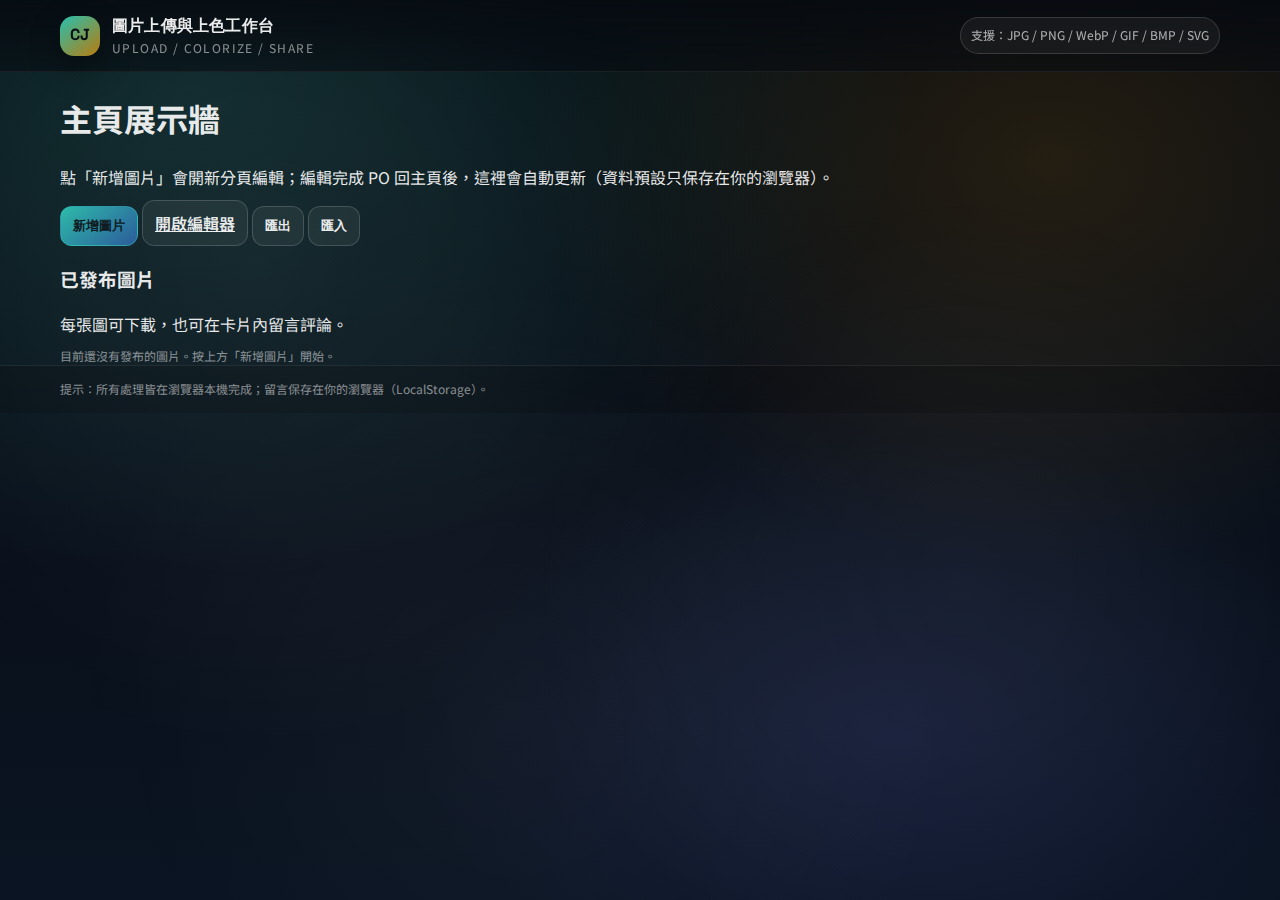
<file: index.html>
<!doctype html>
<html lang="zh-Hant">
  <head>
    <meta charset="utf-8" />
    <meta name="viewport" content="width=device-width, initial-scale=1" />
    <title>圖片上傳與上色工作台</title>
    <meta name="description" content="上傳圖片，選擇色系與顏色，為圖片上色並在頁面留言評論。" />

    <link rel="preconnect" href="https://fonts.googleapis.com" />
    <link rel="preconnect" href="https://fonts.gstatic.com" crossorigin />
    <link
      href="https://fonts.googleapis.com/css2?family=Noto+Sans+TC:wght@400;600&family=Space+Grotesk:wght@400;600&display=swap"
      rel="stylesheet"
    />
    <link rel="stylesheet" href="styles.css" />
  </head>
  <body>
    <div class="ambient" aria-hidden="true"></div>

    <header class="topbar">
      <div class="container">
        <div class="brand">
          <div class="brand__mark" aria-hidden="true">CJ</div>
          <div class="brand__text">
            <div class="brand__title">圖片上傳與上色工作台</div>
            <div class="brand__sub">Upload / Colorize / Share</div>
          </div>
        </div>

        <div class="topbar__meta">
          <div class="meta__pill">支援：JPG / PNG / WebP / GIF / BMP / SVG</div>
        </div>
      </div>
    </header>

    <main class="container home">
      <section class="hero">
        <div class="hero__text">
          <h1 class="hero__title">主頁展示牆</h1>
          <p class="hero__sub">點「新增圖片」會開新分頁編輯；編輯完成 PO 回主頁後，這裡會自動更新（資料預設只保存在你的瀏覽器）。</p>
        </div>
        <div class="hero__actions">
          <button id="newPostBtn" type="button" class="btn btn--primary">新增圖片</button>
          <a class="btn" href="editor.html" target="_blank" rel="noopener">開啟編輯器</a>
          <button id="exportBtn" type="button" class="btn">匯出</button>
          <button id="importBtn" type="button" class="btn">匯入</button>
        </div>
      </section>

      <input id="importFile" class="sr-only" type="file" accept="application/json" />

      <section class="gallery">
        <div class="gallery__top">
          <h3 class="gallery__title">已發布圖片</h3>
          <div class="gallery__hint">每張圖可下載，也可在卡片內留言評論。</div>
        </div>

        <div id="postGrid" class="postGrid" aria-label="已發布圖片列表"></div>
        <div id="emptyPosts" class="empty">目前還沒有發布的圖片。按上方「新增圖片」開始。</div>
      </section>
    </main>

    <footer class="footer">
      <div class="container footer__inner">
        <div class="footer__note">提示：所有處理皆在瀏覽器本機完成；留言保存在你的瀏覽器（LocalStorage）。</div>
      </div>
    </footer>

    <noscript>
      <div class="noscript">此頁面需要啟用 JavaScript 才能上傳與處理圖片。</div>
    </noscript>

    <script src="common.js" defer></script>
    <script src="index.js" defer></script>
  </body>
</html>
</file>
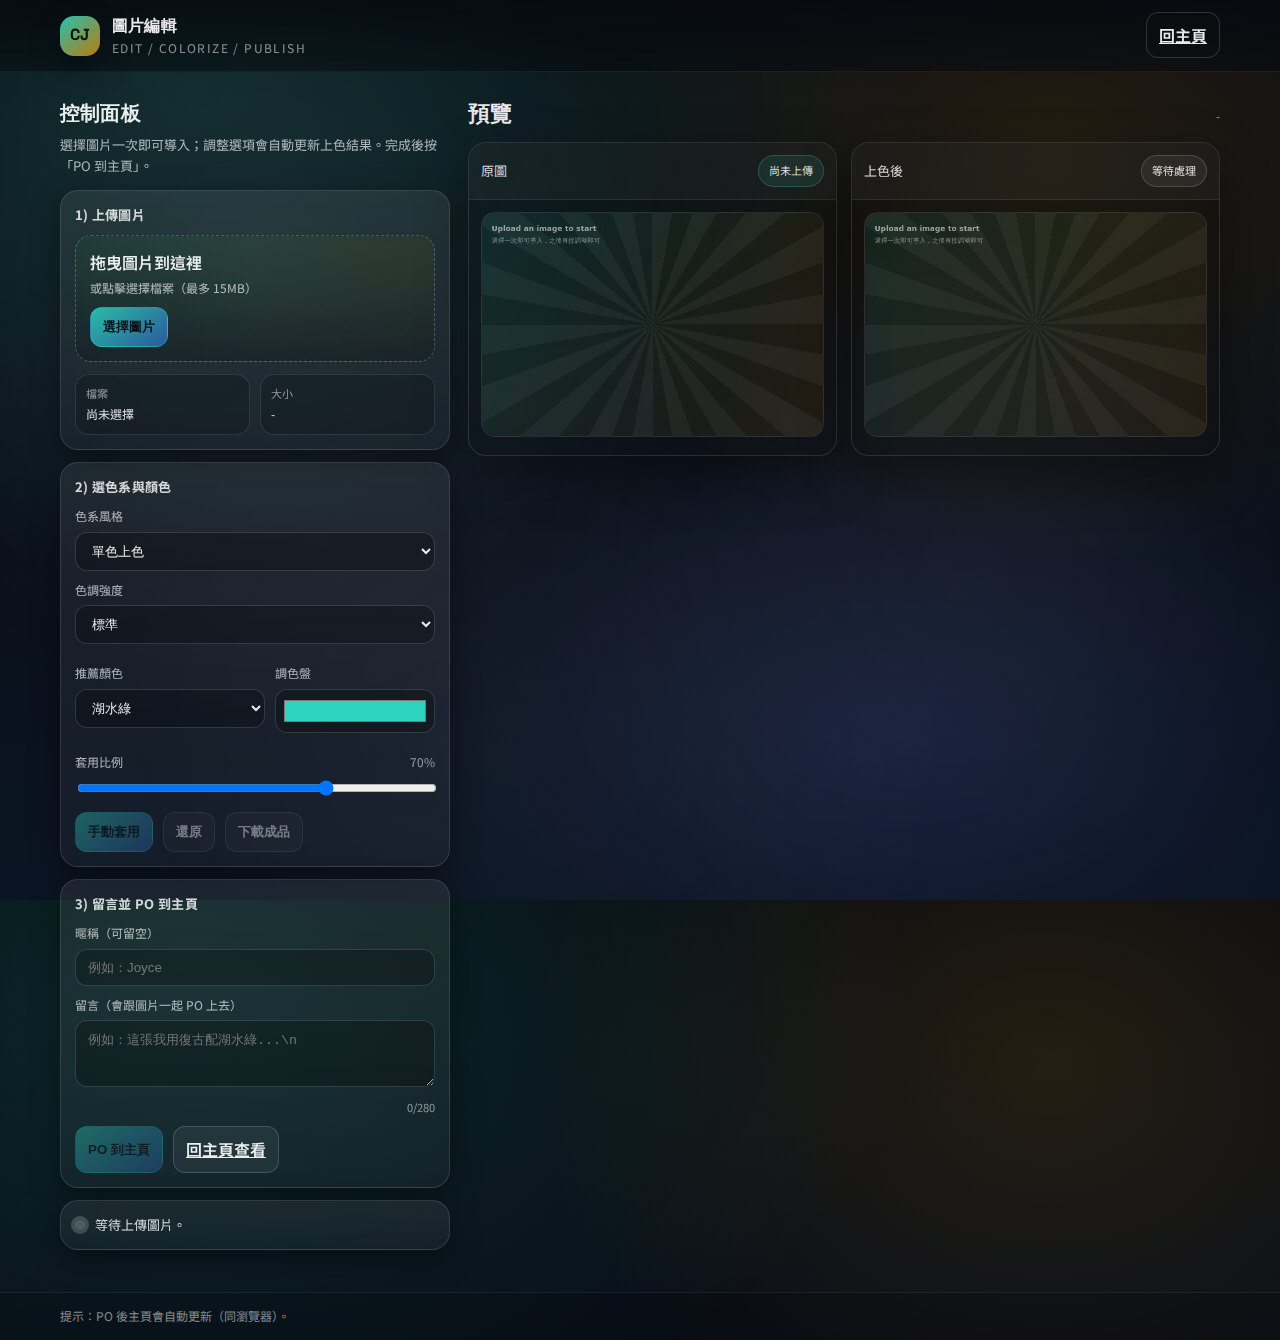
<file: editor.html>
<!doctype html>
<html lang="zh-Hant">
  <head>
    <meta charset="utf-8" />
    <meta name="viewport" content="width=device-width, initial-scale=1" />
    <title>圖片編輯 - 上色工作台</title>
    <meta name="description" content="在新分頁上傳圖片並上色，完成後 PO 回主頁展示。" />

    <link rel="preconnect" href="https://fonts.googleapis.com" />
    <link rel="preconnect" href="https://fonts.gstatic.com" crossorigin />
    <link
      href="https://fonts.googleapis.com/css2?family=Noto+Sans+TC:wght@400;600&family=Space+Grotesk:wght@400;600&display=swap"
      rel="stylesheet"
    />
    <link rel="stylesheet" href="styles.css" />
  </head>
  <body>
    <div class="ambient" aria-hidden="true"></div>

    <header class="topbar">
      <div class="container">
        <div class="brand">
          <div class="brand__mark" aria-hidden="true">CJ</div>
          <div class="brand__text">
            <div class="brand__title">圖片編輯</div>
            <div class="brand__sub">Edit / Colorize / Publish</div>
          </div>
        </div>

        <div class="topbar__meta">
          <a class="btn btn--ghost" href="index.html">回主頁</a>
        </div>
      </div>
    </header>

    <main class="container layout">
      <aside class="panel">
        <h2 class="panel__title">控制面板</h2>
        <p class="panel__hint">選擇圖片一次即可導入；調整選項會自動更新上色結果。完成後按「PO 到主頁」。</p>

        <section class="card">
          <h3 class="card__title">1) 上傳圖片</h3>

          <div id="dropZone" class="drop" role="button" tabindex="0" aria-label="拖曳圖片到此或點擊選擇檔案">
            <div class="drop__title">拖曳圖片到這裡</div>
            <div class="drop__sub">或點擊選擇檔案（最多 15MB）</div>
            <button id="pickBtn" type="button" class="btn btn--primary">選擇圖片</button>
          </div>

          <input id="fileInput" class="sr-only" type="file" accept="image/*" />

          <div class="row row--tight">
            <div class="kv">
              <div class="kv__k">檔案</div>
              <div id="fileName" class="kv__v">尚未選擇</div>
            </div>
            <div class="kv">
              <div class="kv__k">大小</div>
              <div id="imageSize" class="kv__v">-</div>
            </div>
          </div>
        </section>

        <section class="card">
          <h3 class="card__title">2) 選色系與顏色</h3>

          <label class="field">
            <span class="field__label">色系風格</span>
            <select id="schemeSelect" class="field__control">
              <option value="single">單色上色</option>
              <option value="warm">暖色系（偏日落）</option>
              <option value="cool">冷色系（偏海霧）</option>
              <option value="vintage">復古（偏底片）</option>
              <option value="morandi">莫蘭迪（柔霧低彩度）</option>
              <option value="neon">霓虹（高彩度）</option>
              <option value="ink">墨水（高對比）</option>
            </select>
          </label>

          <label class="field">
            <span class="field__label">色調強度</span>
            <select id="toneSelect" class="field__control">
              <option value="soft">柔和</option>
              <option value="normal" selected>標準</option>
              <option value="bold">濃烈</option>
            </select>
          </label>

          <div class="row">
            <label class="field" style="flex: 1">
              <span class="field__label">推薦顏色</span>
              <select id="colorNameSelect" class="field__control"></select>
            </label>

            <label class="field" style="width: 160px">
              <span class="field__label">調色盤</span>
              <input id="colorPicker" class="field__control field__control--color" type="color" value="#2dd4bf" />
            </label>
          </div>

          <label class="field">
            <span class="field__label">套用比例 <span id="intensityLabel" class="muted">70%</span></span>
            <input id="intensityRange" class="range" type="range" min="0" max="100" value="70" />
          </label>

          <div class="actions">
            <button id="applyBtn" type="button" class="btn btn--primary" disabled>手動套用</button>
            <button id="resetBtn" type="button" class="btn" disabled>還原</button>
            <button id="downloadBtn" type="button" class="btn" disabled>下載成品</button>
          </div>
        </section>

        <section class="card">
          <h3 class="card__title">3) 留言並 PO 到主頁</h3>

          <label class="field">
            <span class="field__label">暱稱（可留空）</span>
            <input id="captionName" class="field__control" type="text" maxlength="24" placeholder="例如：Joyce" autocomplete="nickname" />
          </label>

          <label class="field">
            <span class="field__label">留言（會跟圖片一起 PO 上去）</span>
            <textarea id="captionText" class="field__control" rows="3" maxlength="280" placeholder="例如：這張我用復古配湖水綠...\n"></textarea>
            <div class="field__help"><span id="captionCount">0</span>/280</div>
          </label>

          <div class="actions">
            <button id="publishBtn" type="button" class="btn btn--primary" disabled>PO 到主頁</button>
            <a class="btn" href="index.html">回主頁查看</a>
          </div>
        </section>

        <section class="card card--status" aria-live="polite" aria-atomic="true">
          <div class="status__dot" aria-hidden="true"></div>
          <div id="statusText" class="status__text">等待上傳圖片。</div>
        </section>
      </aside>

      <section class="stage">
        <div class="stage__header">
          <h2 class="stage__title">預覽</h2>
          <div id="resultMeta" class="stage__meta">-</div>
        </div>

        <div class="grid2">
          <section class="frame">
            <div class="frame__top">
              <div class="frame__title">原圖</div>
              <div id="origBadge" class="badge">尚未上傳</div>
            </div>
            <div class="frame__body">
              <canvas id="originalCanvas" class="canvas" width="640" height="420" aria-label="原圖預覽"></canvas>
            </div>
          </section>

          <section class="frame">
            <div class="frame__top">
              <div class="frame__title">上色後</div>
              <div id="resultBadge" class="badge badge--mute">等待處理</div>
            </div>
            <div class="frame__body">
              <canvas id="resultCanvas" class="canvas" width="640" height="420" aria-label="上色結果預覽"></canvas>
            </div>
          </section>
        </div>
      </section>
    </main>

    <footer class="footer">
      <div class="container footer__inner">
        <div class="footer__note">提示：PO 後主頁會自動更新（同瀏覽器）。</div>
      </div>
    </footer>

    <noscript>
      <div class="noscript">此頁面需要啟用 JavaScript 才能上傳與處理圖片。</div>
    </noscript>

    <script src="common.js" defer></script>
    <script src="editor.js" defer></script>
  </body>
</html>
</file>
<file: styles.css>
:root {
  --bg0: #060a10;
  --bg1: #0b1422;
  --card: rgba(255, 255, 255, 0.06);
  --card2: rgba(255, 255, 255, 0.08);
  --stroke: rgba(255, 255, 255, 0.12);
  --stroke2: rgba(255, 255, 255, 0.18);
  --text: rgba(255, 255, 255, 0.92);
  --muted: rgba(255, 255, 255, 0.66);
  --muted2: rgba(255, 255, 255, 0.52);
  --shadow: 0 20px 50px rgba(0, 0, 0, 0.45);
  --shadow2: 0 10px 30px rgba(0, 0, 0, 0.38);
  --accent: #2dd4bf;
  --accent2: #f59e0b;
  --danger: #fb7185;
  --ok: #34d399;
  --radius: 18px;
}

* {
  box-sizing: border-box;
}

html,
body {
  height: 100%;
}

body {
  margin: 0;
  color: var(--text);
  background: radial-gradient(1200px 800px at 15% 10%, rgba(45, 212, 191, 0.14), transparent 60%),
    radial-gradient(900px 700px at 82% 18%, rgba(245, 158, 11, 0.12), transparent 58%),
    radial-gradient(800px 500px at 70% 82%, rgba(99, 102, 241, 0.12), transparent 60%),
    linear-gradient(180deg, var(--bg0), var(--bg1));
  font-family: "Noto Sans TC", ui-sans-serif, system-ui, -apple-system, "Segoe UI", Arial, sans-serif;
  line-height: 1.55;
}

.ambient {
  position: fixed;
  inset: 0;
  pointer-events: none;
  background-image: radial-gradient(circle at 20% 30%, rgba(255, 255, 255, 0.06), transparent 40%),
    radial-gradient(circle at 75% 65%, rgba(255, 255, 255, 0.05), transparent 38%),
    radial-gradient(circle at 40% 80%, rgba(255, 255, 255, 0.04), transparent 42%);
  filter: blur(0.2px);
  opacity: 0.9;
}

.container {
  width: min(1160px, calc(100% - 32px));
  margin: 0 auto;
}

.topbar {
  position: sticky;
  top: 0;
  z-index: 10;
  backdrop-filter: blur(12px);
  background: linear-gradient(180deg, rgba(6, 10, 16, 0.86), rgba(6, 10, 16, 0.55));
  border-bottom: 1px solid rgba(255, 255, 255, 0.08);
}

.topbar .container {
  display: flex;
  align-items: center;
  justify-content: space-between;
  gap: 14px;
  padding: 14px 0;
}

.brand {
  display: flex;
  align-items: center;
  gap: 12px;
}

.brand__mark {
  width: 40px;
  height: 40px;
  border-radius: 14px;
  display: grid;
  place-items: center;
  background: linear-gradient(140deg, rgba(45, 212, 191, 0.9), rgba(245, 158, 11, 0.75));
  color: #041015;
  font-weight: 700;
  letter-spacing: 0.5px;
  box-shadow: 0 12px 30px rgba(0, 0, 0, 0.35);
  font-family: "Space Grotesk", ui-sans-serif, system-ui;
}

.brand__title {
  font-family: "Space Grotesk", ui-sans-serif, system-ui;
  font-weight: 600;
  letter-spacing: 0.2px;
}

.brand__sub {
  color: var(--muted2);
  font-size: 12px;
  letter-spacing: 1.4px;
  text-transform: uppercase;
}

.meta__pill {
  font-size: 12px;
  color: var(--muted);
  border: 1px solid rgba(255, 255, 255, 0.14);
  background: rgba(255, 255, 255, 0.05);
  padding: 8px 10px;
  border-radius: 999px;
  white-space: nowrap;
}

.layout {
  display: grid;
  grid-template-columns: 390px 1fr;
  gap: 18px;
  padding: 20px 0 30px;
}

.panel {
  position: sticky;
  top: 76px;
  align-self: start;
}

.panel__title {
  margin: 6px 0 6px;
  font-family: "Space Grotesk", ui-sans-serif, system-ui;
  font-size: 20px;
  letter-spacing: 0.2px;
}

.panel__hint {
  margin: 0 0 14px;
  color: var(--muted);
  font-size: 13px;
}

.card {
  background: linear-gradient(180deg, rgba(255, 255, 255, 0.075), rgba(255, 255, 255, 0.04));
  border: 1px solid rgba(255, 255, 255, 0.12);
  border-radius: var(--radius);
  box-shadow: var(--shadow2);
  padding: 14px;
  margin-bottom: 12px;
}

.card__title {
  margin: 0 0 10px;
  font-size: 13px;
  letter-spacing: 0.3px;
  color: rgba(255, 255, 255, 0.82);
}

.drop {
  border: 1px dashed rgba(255, 255, 255, 0.22);
  border-radius: calc(var(--radius) - 2px);
  padding: 14px;
  background: radial-gradient(900px 240px at 20% 0%, rgba(45, 212, 191, 0.1), transparent 55%),
    radial-gradient(700px 240px at 88% 8%, rgba(245, 158, 11, 0.08), transparent 55%), rgba(0, 0, 0, 0.18);
  cursor: pointer;
  outline: none;
  transition: transform 140ms ease, border-color 140ms ease, background 180ms ease;
}

.drop:hover {
  transform: translateY(-1px);
  border-color: rgba(255, 255, 255, 0.28);
}

.drop:focus-visible {
  box-shadow: 0 0 0 3px rgba(45, 212, 191, 0.22);
}

.drop--drag {
  border-color: rgba(45, 212, 191, 0.55);
  background: radial-gradient(900px 240px at 20% 0%, rgba(45, 212, 191, 0.18), transparent 55%),
    radial-gradient(700px 240px at 88% 8%, rgba(245, 158, 11, 0.12), transparent 55%), rgba(0, 0, 0, 0.18);
}

.drop__title {
  font-weight: 600;
  margin-bottom: 4px;
}

.drop__sub {
  color: var(--muted);
  font-size: 12px;
  margin-bottom: 10px;
}

.btn {
  appearance: none;
  border: 1px solid rgba(255, 255, 255, 0.16);
  background: rgba(255, 255, 255, 0.06);
  color: var(--text);
  border-radius: 12px;
  padding: 10px 12px;
  font-weight: 600;
  cursor: pointer;
  transition: transform 140ms ease, border-color 140ms ease, background 140ms ease, opacity 140ms ease;
}

.btn:hover {
  transform: translateY(-1px);
  border-color: rgba(255, 255, 255, 0.25);
}

.btn:active {
  transform: translateY(0px);
}

.btn:disabled {
  opacity: 0.45;
  cursor: not-allowed;
}

.btn--primary {
  border-color: rgba(45, 212, 191, 0.35);
  background: linear-gradient(140deg, rgba(45, 212, 191, 0.85), rgba(59, 130, 246, 0.55));
  color: #071318;
}

.btn--ghost {
  background: transparent;
}

.actions {
  display: flex;
  gap: 10px;
  flex-wrap: wrap;
  margin-top: 6px;
}

.row {
  display: flex;
  gap: 10px;
}

.row--tight {
  margin-top: 12px;
}

.kv {
  flex: 1;
  border: 1px solid rgba(255, 255, 255, 0.1);
  border-radius: 14px;
  padding: 10px;
  background: rgba(0, 0, 0, 0.18);
}

.kv__k {
  color: var(--muted2);
  font-size: 11px;
  letter-spacing: 0.3px;
}

.kv__v {
  margin-top: 3px;
  font-size: 12px;
  color: rgba(255, 255, 255, 0.86);
  word-break: break-word;
}

.field {
  display: block;
  margin: 10px 0;
}

.field__label {
  display: flex;
  justify-content: space-between;
  align-items: baseline;
  font-size: 12px;
  color: var(--muted);
  margin-bottom: 6px;
}

.field__control {
  width: 100%;
  padding: 10px 12px;
  border-radius: 12px;
  border: 1px solid rgba(255, 255, 255, 0.14);
  background: rgba(0, 0, 0, 0.25);
  color: var(--text);
  outline: none;
}

.field__control:focus-visible {
  box-shadow: 0 0 0 3px rgba(45, 212, 191, 0.2);
  border-color: rgba(45, 212, 191, 0.35);
}

.field__control--color {
  height: 44px;
  padding: 6px;
}

.field__help {
  margin-top: 6px;
  font-size: 11px;
  color: var(--muted2);
  text-align: right;
}

.range {
  width: 100%;
}

.muted {
  color: var(--muted2);
}

.card--status {
  display: flex;
  align-items: center;
  gap: 10px;
}

.status__dot {
  width: 10px;
  height: 10px;
  border-radius: 999px;
  background: rgba(255, 255, 255, 0.25);
  box-shadow: 0 0 0 4px rgba(255, 255, 255, 0.06);
}

.status__text {
  font-size: 13px;
  color: rgba(255, 255, 255, 0.82);
}

.stage {
  min-height: 520px;
}

.stage__header {
  display: flex;
  justify-content: space-between;
  align-items: baseline;
  gap: 12px;
  margin: 4px 0 12px;
}

.stage__title {
  margin: 0;
  font-family: "Space Grotesk", ui-sans-serif, system-ui;
  font-size: 22px;
}

.stage__meta {
  color: var(--muted2);
  font-size: 12px;
  text-align: right;
}

.grid2 {
  display: grid;
  grid-template-columns: 1fr 1fr;
  gap: 14px;
}

.frame {
  border-radius: var(--radius);
  border: 1px solid rgba(255, 255, 255, 0.12);
  background: rgba(0, 0, 0, 0.18);
  box-shadow: var(--shadow);
  overflow: hidden;
}

.frame__top {
  display: flex;
  justify-content: space-between;
  align-items: center;
  padding: 12px 12px;
  border-bottom: 1px solid rgba(255, 255, 255, 0.08);
  background: rgba(255, 255, 255, 0.04);
}

.frame__title {
  font-size: 13px;
  color: rgba(255, 255, 255, 0.84);
}

.badge {
  font-size: 11px;
  padding: 6px 10px;
  border-radius: 999px;
  border: 1px solid rgba(45, 212, 191, 0.26);
  background: rgba(45, 212, 191, 0.1);
  color: rgba(255, 255, 255, 0.86);
}

.badge--mute {
  border-color: rgba(255, 255, 255, 0.16);
  background: rgba(255, 255, 255, 0.06);
}

.frame__body {
  padding: 12px;
}

.canvas {
  width: 100%;
  height: auto;
  border-radius: 14px;
  background: repeating-conic-gradient(from 0deg, rgba(255, 255, 255, 0.04) 0 10deg, rgba(0, 0, 0, 0.06) 10deg 20deg);
  border: 1px solid rgba(255, 255, 255, 0.1);
}

.comments {
  margin-top: 14px;
  border-radius: var(--radius);
  border: 1px solid rgba(255, 255, 255, 0.12);
  background: linear-gradient(180deg, rgba(255, 255, 255, 0.05), rgba(255, 255, 255, 0.03));
  box-shadow: var(--shadow2);
  padding: 14px;
}

.comments__top {
  display: flex;
  justify-content: space-between;
  align-items: center;
  gap: 10px;
}

.comments__title {
  margin: 0;
  font-size: 14px;
  color: rgba(255, 255, 255, 0.86);
}

.commentList {
  margin: 10px 0 0;
  padding: 0;
  list-style: none;
  display: grid;
  gap: 10px;
}

.comment {
  border: 1px solid rgba(255, 255, 255, 0.1);
  background: rgba(0, 0, 0, 0.18);
  border-radius: 16px;
  padding: 12px;
}

.comment__top {
  display: flex;
  justify-content: space-between;
  gap: 10px;
  margin-bottom: 6px;
}

.comment__name {
  font-weight: 600;
}

.comment__time {
  color: var(--muted2);
  font-size: 11px;
}

.comment__text {
  white-space: pre-wrap;
  word-break: break-word;
  color: rgba(255, 255, 255, 0.86);
  font-size: 13px;
}

.empty {
  margin-top: 10px;
  color: var(--muted2);
  font-size: 12px;
}

.footer {
  border-top: 1px solid rgba(255, 255, 255, 0.08);
  background: rgba(0, 0, 0, 0.18);
}

.footer__inner {
  padding: 14px 0;
}

.footer__note {
  color: var(--muted2);
  font-size: 12px;
}

.sr-only {
  position: absolute;
  width: 1px;
  height: 1px;
  padding: 0;
  margin: -1px;
  overflow: hidden;
  clip: rect(0, 0, 0, 0);
  white-space: nowrap;
  border: 0;
}

.noscript {
  position: fixed;
  left: 12px;
  right: 12px;
  bottom: 12px;
  background: rgba(251, 113, 133, 0.12);
  border: 1px solid rgba(251, 113, 133, 0.3);
  border-radius: 14px;
  padding: 12px;
  color: rgba(255, 255, 255, 0.88);
}

@media (max-width: 980px) {
  .layout {
    grid-template-columns: 1fr;
  }
  .panel {
    position: static;
  }
  .grid2 {
    grid-template-columns: 1fr;
  }
}
</file>
